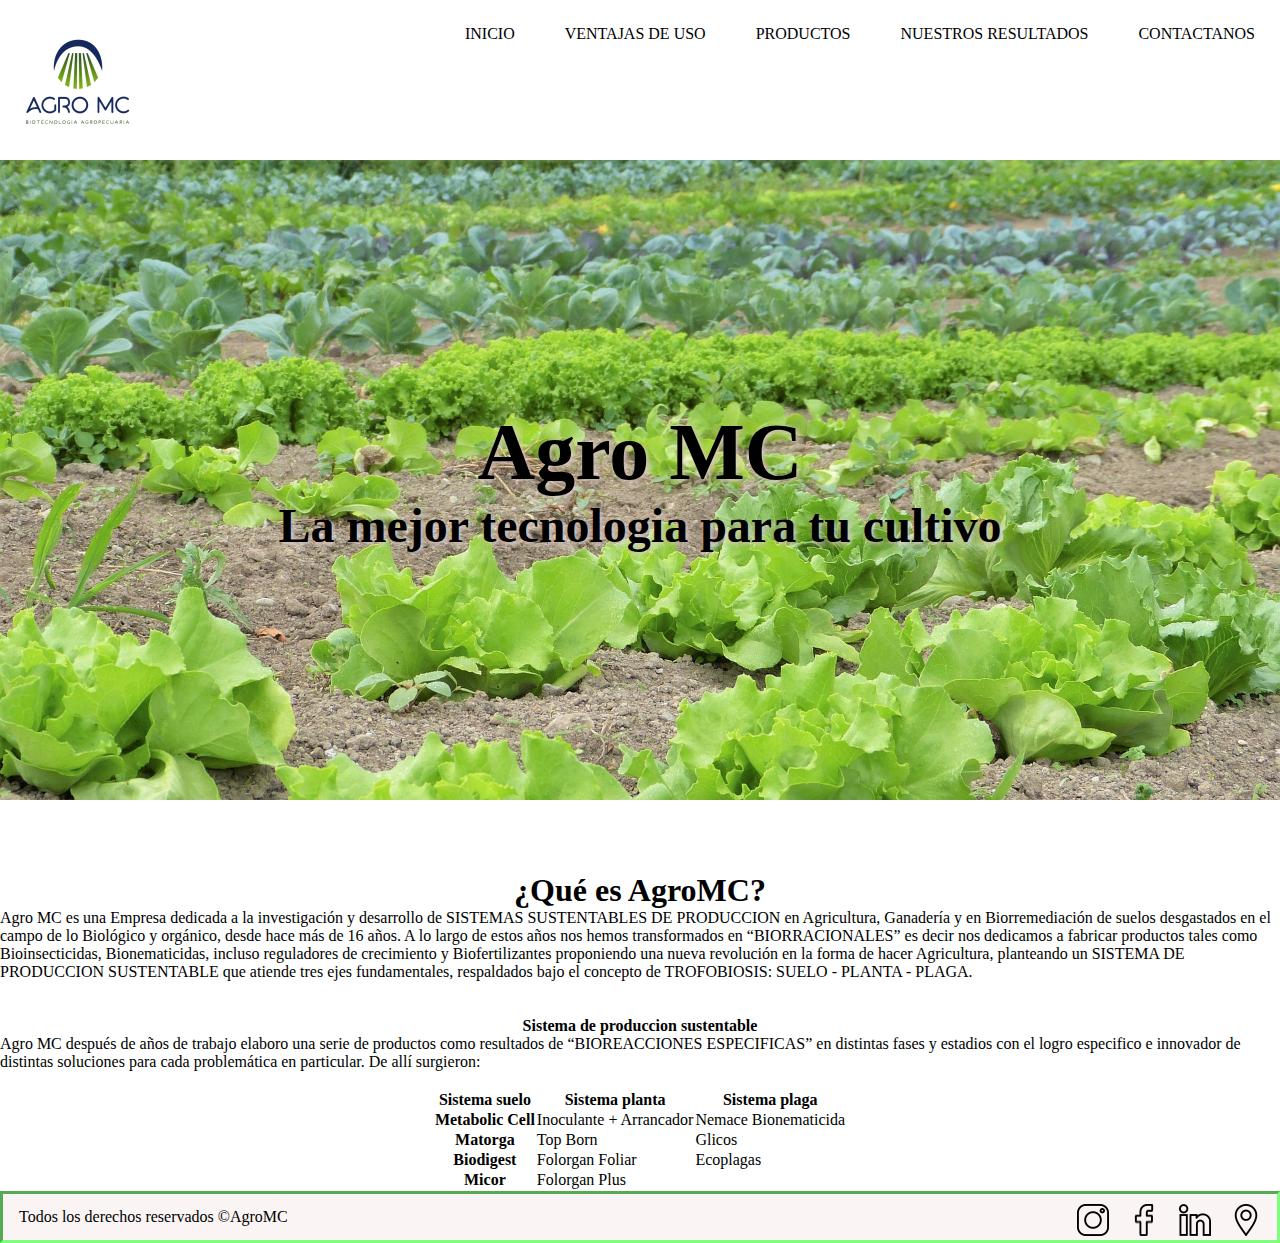
<file: index.html>
<!DOCTYPE html>
<html lang="en">
<head>
    <meta charset="UTF-8" />
    <meta http-equiv="X-UA-Compatible" content="IE=edge" />
    <meta name="viewport" content="width=device-width, initial-scale=1.0" />
    <!-- BOOTSTRAP -->
    <link href="https://cdn.jsdelivr.net/npm/bootstrap@5.2.2/dist/css/bootstrap.min.css" rel="stylesheet" integrity="sha384-Zenh87qX5JnK2Jl0vWa8Ck2rdkQ2Bzep5IDxbcnCeuOxjzrPF/et3URy9Bv1WTRi" crossorigin="anonymous">
    <!-- El archivo CSS -->
    <link rel="stylesheet" href="./css/estilos.css" />
    <title>Agro MC</title>
</head>
<body class="contenedor">

    <header class="header">
    <div class="logo">
        <a href="./index.html"><img src="./archivos/imagenes/agromc.png" alt="logo-agromc"></a>
    </div>
    <nav class="navbar">
        <ul>
            <li><a href="./index.html">INICIO</a></li>
            <li><a href="./paginas/ventajas.html">VENTAJAS DE USO</a></li>
            <li><a href="./paginas/productos.html">PRODUCTOS</a></li>
            <li><a href="./paginas/resultados.html">NUESTROS RESULTADOS</a></li>
            <li><a href="./paginas/contact.html">CONTACTANOS</a></li>
        </ul>
    </nav>
</header>

<main class="man">
    <section class="seccion">
        <h1>Agro MC</h1>
        <h2>La mejor tecnologia para tu cultivo</h2>
    </section>
    
    <section class="seccion2">
        <br><br><br><br>
        <h3>¿Qué es AgroMC?</h3>
        <p class="texto1">Agro MC es una Empresa dedicada a la investigación y desarrollo de
            SISTEMAS SUSTENTABLES DE PRODUCCION en Agricultura, Ganadería y en
            Biorremediación de suelos desgastados en el campo de lo Biológico y
            orgánico, desde hace más de 16 años. A lo largo de estos años nos
            hemos transformados en “BIORRACIONALES” es decir nos dedicamos a
            fabricar productos tales como Bioinsecticidas, Bionematicidas, incluso
            reguladores de crecimiento y Biofertilizantes proponiendo una nueva
            revolución en la forma de hacer Agricultura, planteando un SISTEMA DE
            PRODUCCION SUSTENTABLE que atiende tres ejes fundamentales,
            respaldados bajo el concepto de TROFOBIOSIS: SUELO - PLANTA - PLAGA.</p>
            <br><br>
            <h4>Sistema de produccion sustentable</h4>
            <p class="texto2">Agro MC después de años de trabajo elaboro una serie de productos como
                resultados de “BIOREACCIONES ESPECIFICAS” en distintas fases y
                estadios con el logro especifico e innovador de distintas soluciones
                para cada problemática en particular. De allí surgieron:</p>
                <br>
                <table class="table">
                    <thead>
                    <tr>
                        <th scope="col">Sistema suelo</th>
                        <th scope="col">Sistema planta</th>
                        <th scope="col">Sistema plaga</th>
                    </tr>
                    </thead>
                    <tbody>
                    <tr>
                        <th scope="row">Metabolic Cell</th>
                        <td>Inoculante + Arrancador</td>
                        <td>Nemace Bionematicida</td>
                    </tr>
                    <tr>
                        <th scope="row">Matorga</th>
                        <td>Top Born</td>
                        <td>Glicos</td>
                    </tr>
                    <tr>
                        <th scope="row">Biodigest</th>
                        <td>Folorgan Foliar</td>
                        <td>Ecoplagas</td>
                    </tr>
                    <tr>
                        <th scope="row">Micor</th>
                        <td>Folorgan Plus</td>
                    </tr>
                    </tbody>
                </table>
    </section>
</main>



<footer class="fuder">
<p class="texto3">Todos los derechos reservados ©AgroMC</p>
<div class="iconos">
    <ul>
        <a href="https://www.instagram.com" target="_blank"><img src="./archivos/iconos/instagram.png" alt="insta"></a>
        <a href="https://www.facebook.com/profile.php?id=100083065193727" target="_blank"><img src="./archivos/iconos/facebook.png" alt="face"></a>
        <a href="https://www.linkedin.com/in/manuel-cialzeta-11a36474/" target="blank"><img src="./archivos/iconos/linkedin.png" alt="linkedin"></a>
        <a href="https://goo.gl/maps/3qFiRSuujqrDKntq9" target="_blank"><img src="./archivos/iconos/ubicacion.png" alt="ubicacion"></a>
    </ul>
</div>
</footer>


<script src="https://cdn.jsdelivr.net/npm/bootstrap@5.2.2/dist/js/bootstrap.bundle.min.js" integrity="sha384-OERcA2EqjJCMA+/3y+gxIOqMEjwtxJY7qPCqsdltbNJuaOe923+mo//f6V8Qbsw3" crossorigin="anonymous"></script>
</body>
</html>
</file>
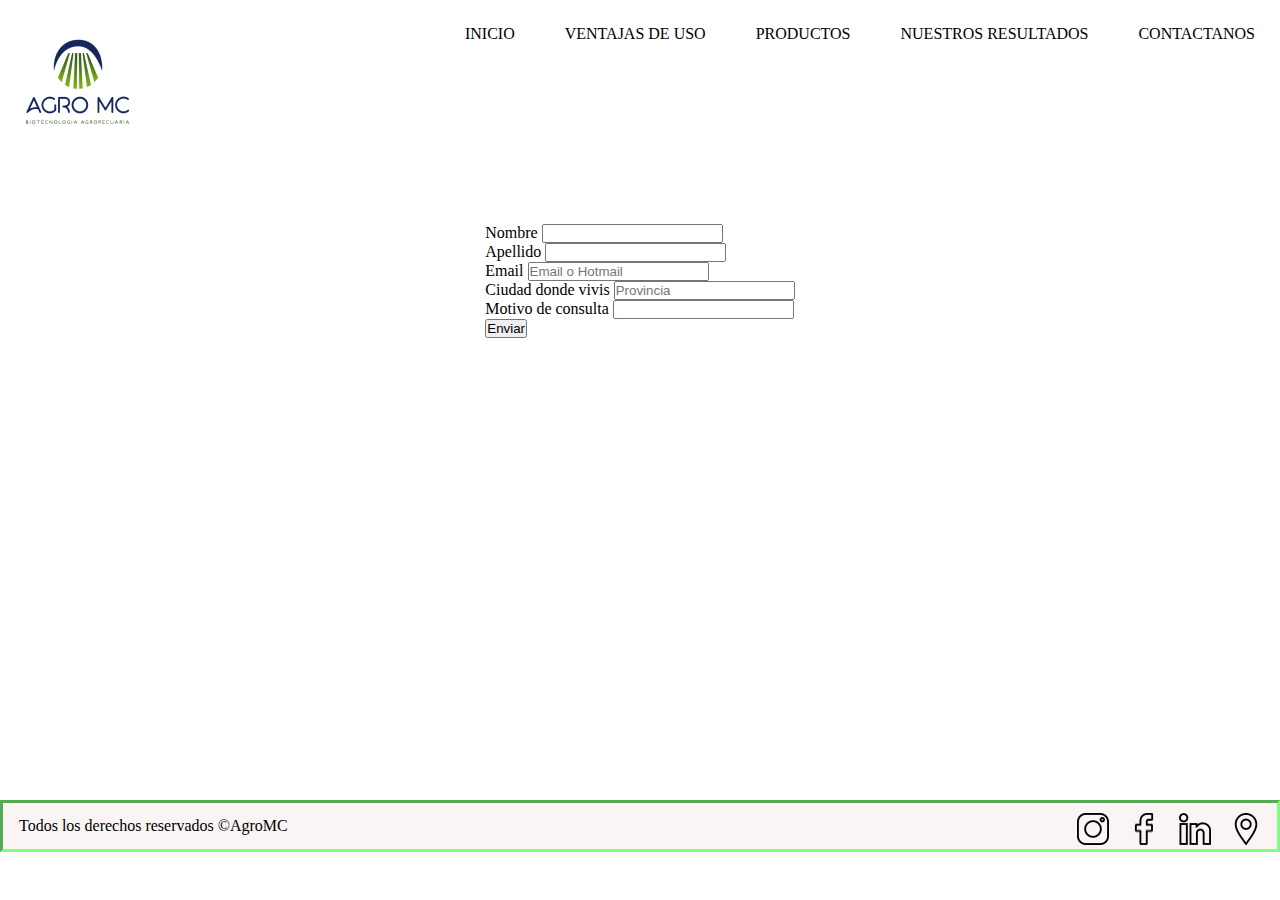
<file: paginas/contact.html>
<!DOCTYPE html>
<html lang="en">
<head>
    <meta charset="UTF-8">
    <meta http-equiv="X-UA-Compatible" content="IE=edge">
    <meta name="viewport" content="width=device-width, initial-scale=1.0">
    <!-- BOOTSTRAP -->
    <link href="https://cdn.jsdelivr.net/npm/bootstrap@5.2.2/dist/css/bootstrap.min.css" rel="stylesheet" integrity="sha384-Zenh87qX5JnK2Jl0vWa8Ck2rdkQ2Bzep5IDxbcnCeuOxjzrPF/et3URy9Bv1WTRi" crossorigin="anonymous">
    <!-- CSS -->
    <link rel="stylesheet" href="../css/estilos.css" /> 
    <title>Contacto Agro MC</title>
</head>
<body class="contenedor-contacto">

    <header class="header">
        <div class="logo">
            <a href="./index.html"><img src="../archivos/imagenes/agromc.png" alt="logo-agromc"></a>
            </div>
        <nav class="navbar">
            <ul>
                <li><a href="../index.html">INICIO</a></li>
                <li><a href="../paginas/ventajas.html">VENTAJAS DE USO</a></li>
                <li><a href="../paginas/productos.html">PRODUCTOS</a></li>
                <li><a href="../paginas/resultados.html">NUESTROS RESULTADOS</a></li>
                <li><a href="../paginas/contact.html">CONTACTANOS</a></li>
            </ul>
        </nav>
    </header>



<main class="man">
    <article class="formulario">
            <form class="row g-3">
                <div class="col-md-6">
                <label for="inputEmail4" class="form-label">Nombre</label>
                <input type="text" class="form-control" id="inputEmail4">
                </div>
                <div class="col-md-6">
                <label for="inputPassword4" class="form-label">Apellido</label>
                <input class="form-control" id="inputPassword4">
                </div>
                <div class="col-12">
                <label for="inputAddress" class="form-label">Email</label>
                <input type="text" class="form-control" id="inputAddress" placeholder="Email o Hotmail">
                </div>
                <div class="col-12">
                <label for="inputAddress2" class="form-label">Ciudad donde vivis</label>
                <input type="text-area" class="form-control" id="inputAddress2" placeholder="Provincia">
                </div>
                <div class="col-md-6">
                <label for="inputCity" class="form-label">Motivo de consulta</label>
                <input type="text" class="form-control" id="inputCity">
                </div>
                <div class="col-12">
                </div>
                </div>
                <div class="col-12">
                <button type="submit" class="btn btn-primary">Enviar</button>
                </div>
            </form>

    </article>
</main>


    <footer class="fuder">
        <p class="texto3">Todos los derechos reservados ©AgroMC</p>
        <div class="iconos">
            <ul>
                <a href="https://www.instagram.com" target="_blank"><img src="../archivos/iconos/instagram.png" alt="insta"></a>
                <a href="https://www.facebook.com/profile.php?id=100083065193727" target="_blank"><img src="../archivos/iconos/facebook.png" alt="face"></a>
                <a href="https://www.linkedin.com/in/manuel-cialzeta-11a36474/" target="blank"><img src="../archivos/iconos/linkedin.png" alt="linkedin"></a>
                <a href="https://goo.gl/maps/3qFiRSuujqrDKntq9" target="_blank"><img src="../archivos/iconos/ubicacion.png" alt="ubicacion"></a>
            </ul>
        </div>
    </footer>

<script src="https://cdn.jsdelivr.net/npm/bootstrap@5.2.2/dist/js/bootstrap.bundle.min.js" integrity="sha384-OERcA2EqjJCMA+/3y+gxIOqMEjwtxJY7qPCqsdltbNJuaOe923+mo//f6V8Qbsw3" crossorigin="anonymous"></script>
</body>
</html>
</file>
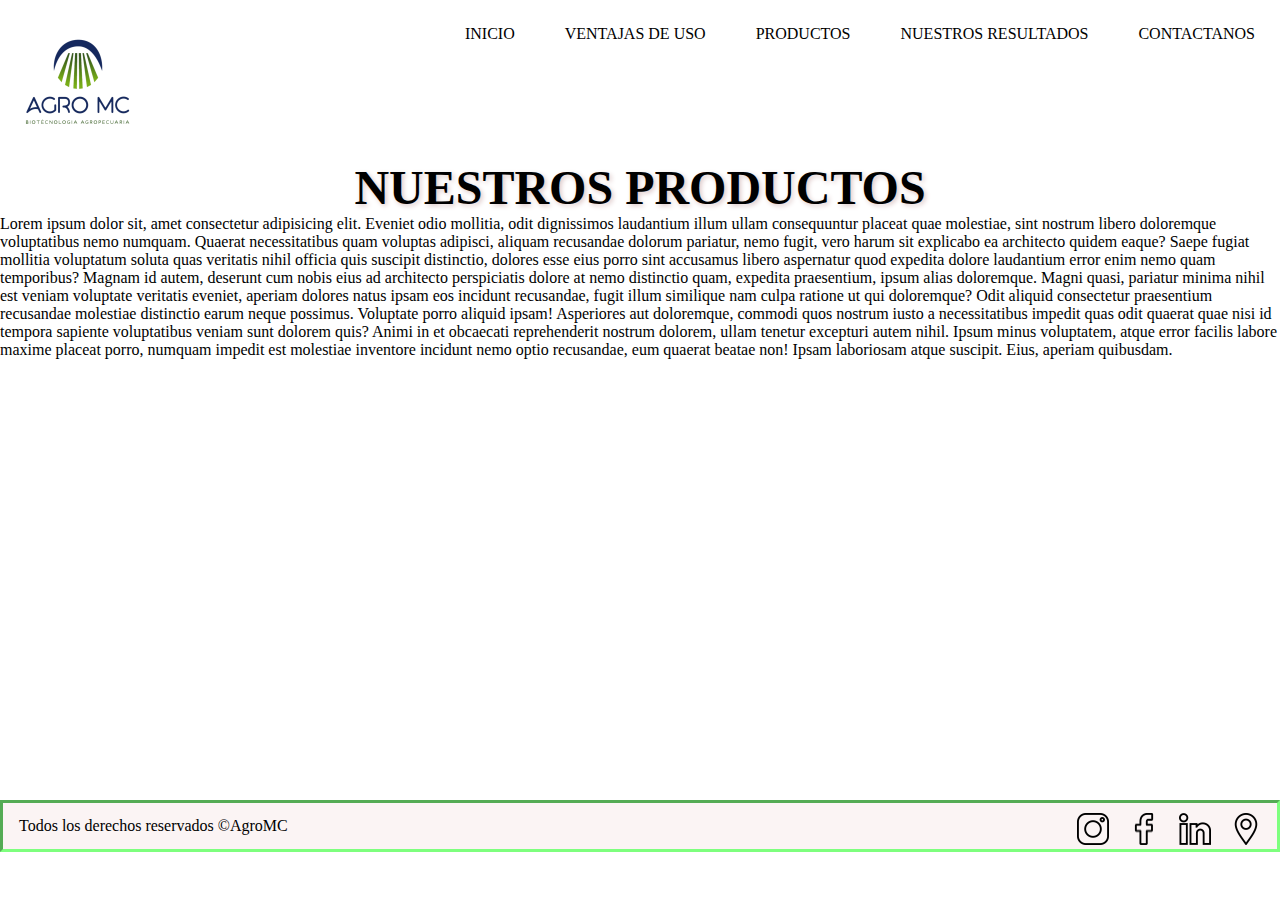
<file: paginas/productos.html>
<!DOCTYPE html>
<html lang="en">
<head>
    <meta charset="UTF-8">
    <meta http-equiv="X-UA-Compatible" content="IE=edge">
    <meta name="viewport" content="width=device-width, initial-scale=1.0">
    <!-- BOOTSTRAP -->
    <link href="https://cdn.jsdelivr.net/npm/bootstrap@5.2.2/dist/css/bootstrap.min.css" rel="stylesheet" integrity="sha384-Zenh87qX5JnK2Jl0vWa8Ck2rdkQ2Bzep5IDxbcnCeuOxjzrPF/et3URy9Bv1WTRi" crossorigin="anonymous">
    <!-- CSS -->
    <link rel="stylesheet" href="../css/estilos.css"/>
    
    <title>Productos Agro MC</title>
</head>
<body class="contenedor-productos">
    
    <header class="header">
        <div class="logo">
            <a href="./index.html"><img src="../archivos/imagenes/agromc.png" alt="logo-agromc"></a>
            </div>
        <nav class="navbar">
            <ul>
                <li><a href="../index.html">INICIO</a></li>
                <li><a href="../paginas/ventajas.html">VENTAJAS DE USO</a></li>
                <li><a href="../paginas/productos.html">PRODUCTOS</a></li>
                <li><a href="../paginas/resultados.html">NUESTROS RESULTADOS</a></li>
                <li><a href="../paginas/contact.html">CONTACTANOS</a></li>
            </ul>
        </nav>
    </header>

    <main class="man">
        <section class="productos">
            <h2>NUESTROS PRODUCTOS</h2>
            <p>Lorem ipsum dolor sit, amet consectetur adipisicing elit. Eveniet odio mollitia, odit dignissimos laudantium illum ullam consequuntur placeat quae molestiae, sint nostrum libero doloremque voluptatibus nemo numquam. Quaerat necessitatibus quam voluptas adipisci, aliquam recusandae dolorum pariatur, nemo fugit, vero harum sit explicabo ea architecto quidem eaque? Saepe fugiat mollitia voluptatum soluta quas veritatis nihil officia quis suscipit distinctio, dolores esse eius porro sint accusamus libero aspernatur quod expedita dolore laudantium error enim nemo quam temporibus? Magnam id autem, deserunt cum nobis eius ad architecto perspiciatis dolore at nemo distinctio quam, expedita praesentium, ipsum alias doloremque. Magni quasi, pariatur minima nihil est veniam voluptate veritatis eveniet, aperiam dolores natus ipsam eos incidunt recusandae, fugit illum similique nam culpa ratione ut qui doloremque? Odit aliquid consectetur praesentium recusandae molestiae distinctio earum neque possimus. Voluptate porro aliquid ipsam! Asperiores aut doloremque, commodi quos nostrum iusto a necessitatibus impedit quas odit quaerat quae nisi id tempora sapiente voluptatibus veniam sunt dolorem quis? Animi in et obcaecati reprehenderit nostrum dolorem, ullam tenetur excepturi autem nihil. Ipsum minus voluptatem, atque error facilis labore maxime placeat porro, numquam impedit est molestiae inventore incidunt nemo optio recusandae, eum quaerat beatae non! Ipsam laboriosam atque suscipit. Eius, aperiam quibusdam.</p>
        </section>
    </main>
    
    
    
    
    
    <footer class="fuder">
        <p class="texto3">Todos los derechos reservados ©AgroMC</p>
        <div class="iconos">
            <ul>
                <a href="https://www.instagram.com" target="_blank"><img src="../archivos/iconos/instagram.png" alt="insta"></a>
                <a href="https://www.facebook.com/profile.php?id=100083065193727" target="_blank"><img src="../archivos/iconos/facebook.png" alt="face"></a>
                <a href="https://www.linkedin.com/in/manuel-cialzeta-11a36474/" target="blank"><img src="../archivos/iconos/linkedin.png" alt="linkedin"></a>
                <a href="https://goo.gl/maps/3qFiRSuujqrDKntq9" target="_blank"><img src="../archivos/iconos/ubicacion.png" alt="ubicacion"></a>
            </ul>
        </div>
    </footer>
    
<script src="https://cdn.jsdelivr.net/npm/bootstrap@5.2.2/dist/js/bootstrap.bundle.min.js" integrity="sha384-OERcA2EqjJCMA+/3y+gxIOqMEjwtxJY7qPCqsdltbNJuaOe923+mo//f6V8Qbsw3" crossorigin="anonymous"></script>
</body>
</html>
</file>
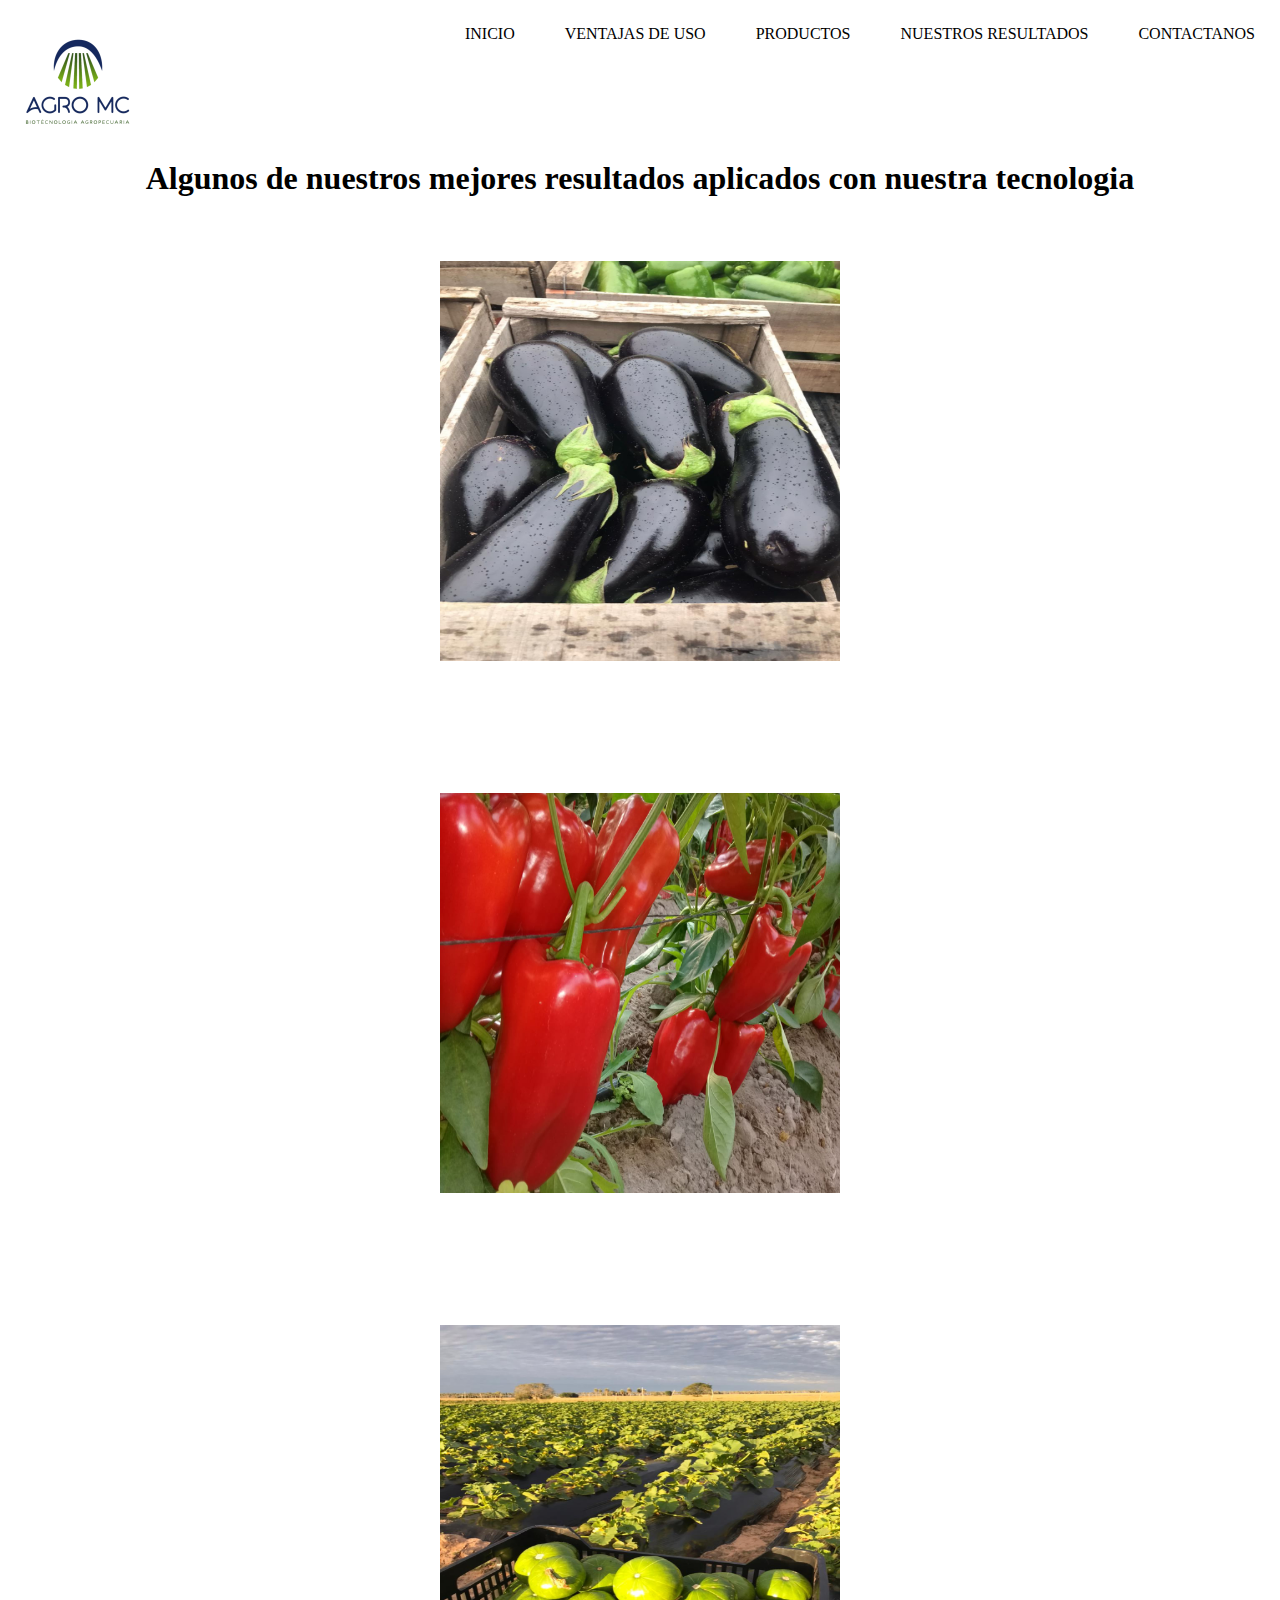
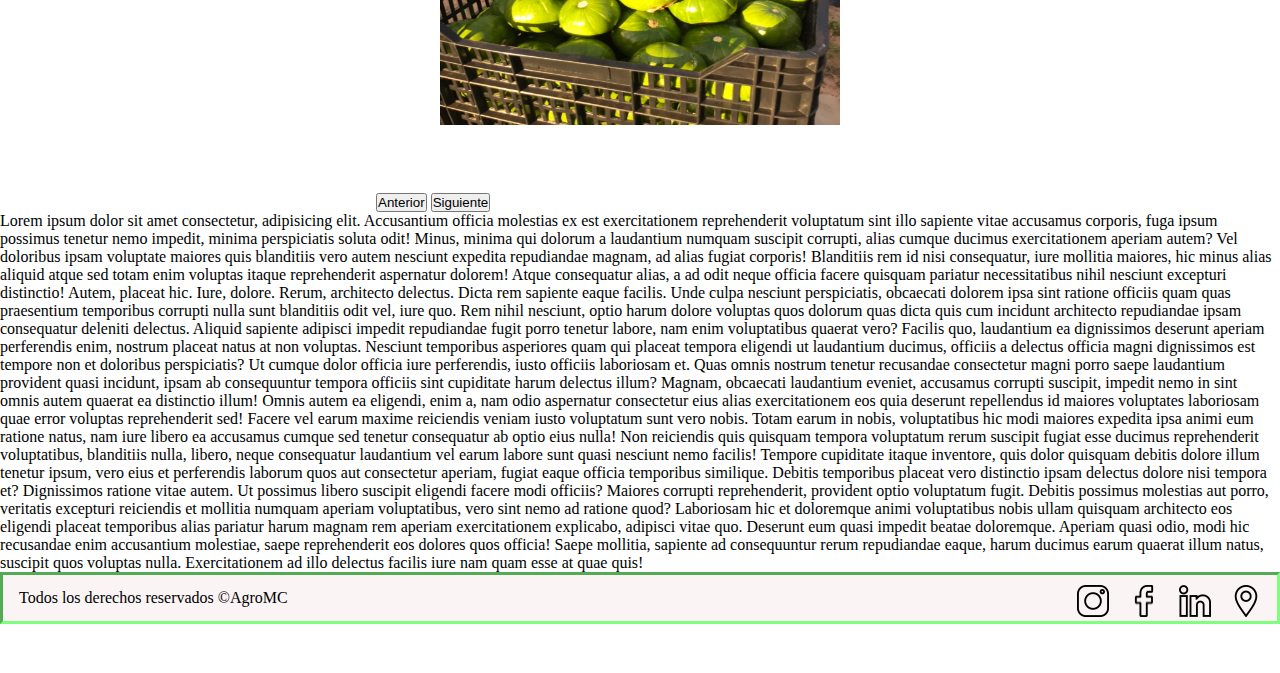
<file: paginas/resultados.html>
<!DOCTYPE html>
<html lang="en">
<head>
    <meta charset="UTF-8">
    <meta http-equiv="X-UA-Compatible" content="IE=edge">
    <meta name="viewport" content="width=device-width, initial-scale=1.0">
    <!-- BOOTSTRAP -->
    <link href="https://cdn.jsdelivr.net/npm/bootstrap@5.2.2/dist/css/bootstrap.min.css" rel="stylesheet" integrity="sha384-Zenh87qX5JnK2Jl0vWa8Ck2rdkQ2Bzep5IDxbcnCeuOxjzrPF/et3URy9Bv1WTRi" crossorigin="anonymous">
    <!-- CSS -->
    <link rel="stylesheet" href="../css/estilos.css" />
    
    <title>Resultados Agro MC</title>
</head>

<body class="contenedor-resultados">
    <header class="header">
        <div class="logo">
            <a href="../index.html"><img src="../archivos/imagenes/agromc.png" alt="logo-agromc"></a>
            </div>
        <nav class="navbar">
            <ul>
                <li><a href="../index.html">INICIO</a></li>
                <li><a href="../paginas/ventajas.html">VENTAJAS DE USO</a></li>
                <li><a href="../paginas/productos.html">PRODUCTOS</a></li>
                <li><a href="../paginas/resultados.html">NUESTROS RESULTADOS</a></li>
                <li><a href="../paginas/contact.html">CONTACTANOS</a></li>
            </ul>
        </nav>
    </header>

    <main class="man">
        <h6>Algunos de nuestros mejores resultados aplicados con nuestra tecnologia</h6>
        <section class="carrusel">
            <div id="carouselExampleInterval" class="carousel slide" data-bs-ride="carousel">
                <div class="carousel-inner">
                <div class="carousel-item active" data-bs-interval="10000">
                    <img src="../archivos/imagenes/berenjena.jpeg" class="d-block w-100" alt="...">
                </div>
                <div class="carousel-item" data-bs-interval="2000">
                    <img src="../archivos/imagenes/morrones.jpeg" class="d-block w-100" alt="...">
                </div>
                <div class="carousel-item">
                    <img src="../archivos/imagenes/zapallito.jpeg" class="d-block w-100" alt="...">
                </div>
                </div>
                <button class="carousel-control-prev" type="button" data-bs-target="#carouselExampleInterval" data-bs-slide="prev">
                <span class="carousel-control-prev-icon" aria-hidden="true"></span>
                <span class="visually-hidden">Anterior</span>
                </button>
                <button class="carousel-control-next" type="button" data-bs-target="#carouselExampleInterval" data-bs-slide="next">
                <span class="carousel-control-next-icon" aria-hidden="true"></span>
                <span class="visually-hidden">Siguiente</span>
                </button>
            </div>
        </section>
        <p>Lorem ipsum dolor sit amet consectetur, adipisicing elit. Accusantium officia molestias ex est exercitationem reprehenderit voluptatum sint illo sapiente vitae accusamus corporis, fuga ipsum possimus tenetur nemo impedit, minima perspiciatis soluta odit! Minus, minima qui dolorum a laudantium numquam suscipit corrupti, alias cumque ducimus exercitationem aperiam autem? Vel doloribus ipsam voluptate maiores quis blanditiis vero autem nesciunt expedita repudiandae magnam, ad alias fugiat corporis! Blanditiis rem id nisi consequatur, iure mollitia maiores, hic minus alias aliquid atque sed totam enim voluptas itaque reprehenderit aspernatur dolorem! Atque consequatur alias, a ad odit neque officia facere quisquam pariatur necessitatibus nihil nesciunt excepturi distinctio! Autem, placeat hic. Iure, dolore. Rerum, architecto delectus. Dicta rem sapiente eaque facilis. Unde culpa nesciunt perspiciatis, obcaecati dolorem ipsa sint ratione officiis quam quas praesentium temporibus corrupti nulla sunt blanditiis odit vel, iure quo. Rem nihil nesciunt, optio harum dolore voluptas quos dolorum quas dicta quis cum incidunt architecto repudiandae ipsam consequatur deleniti delectus. Aliquid sapiente adipisci impedit repudiandae fugit porro tenetur labore, nam enim voluptatibus quaerat vero? Facilis quo, laudantium ea dignissimos deserunt aperiam perferendis enim, nostrum placeat natus at non voluptas. Nesciunt temporibus asperiores quam qui placeat tempora eligendi ut laudantium ducimus, officiis a delectus officia magni dignissimos est tempore non et doloribus perspiciatis? Ut cumque dolor officia iure perferendis, iusto officiis laboriosam et. Quas omnis nostrum tenetur recusandae consectetur magni porro saepe laudantium provident quasi incidunt, ipsam ab consequuntur tempora officiis sint cupiditate harum delectus illum? Magnam, obcaecati laudantium eveniet, accusamus corrupti suscipit, impedit nemo in sint omnis autem quaerat ea distinctio illum! Omnis autem ea eligendi, enim a, nam odio aspernatur consectetur eius alias exercitationem eos quia deserunt repellendus id maiores voluptates laboriosam quae error voluptas reprehenderit sed! Facere vel earum maxime reiciendis veniam iusto voluptatum sunt vero nobis. Totam earum in nobis, voluptatibus hic modi maiores expedita ipsa animi eum ratione natus, nam iure libero ea accusamus cumque sed tenetur consequatur ab optio eius nulla! Non reiciendis quis quisquam tempora voluptatum rerum suscipit fugiat esse ducimus reprehenderit voluptatibus, blanditiis nulla, libero, neque consequatur laudantium vel earum labore sunt quasi nesciunt nemo facilis! Tempore cupiditate itaque inventore, quis dolor quisquam debitis dolore illum tenetur ipsum, vero eius et perferendis laborum quos aut consectetur aperiam, fugiat eaque officia temporibus similique. Debitis temporibus placeat vero distinctio ipsam delectus dolore nisi tempora et? Dignissimos ratione vitae autem. Ut possimus libero suscipit eligendi facere modi officiis? Maiores corrupti reprehenderit, provident optio voluptatum fugit. Debitis possimus molestias aut porro, veritatis excepturi reiciendis et mollitia numquam aperiam voluptatibus, vero sint nemo ad ratione quod? Laboriosam hic et doloremque animi voluptatibus nobis ullam quisquam architecto eos eligendi placeat temporibus alias pariatur harum magnam rem aperiam exercitationem explicabo, adipisci vitae quo. Deserunt eum quasi impedit beatae doloremque. Aperiam quasi odio, modi hic recusandae enim accusantium molestiae, saepe reprehenderit eos dolores quos officia! Saepe mollitia, sapiente ad consequuntur rerum repudiandae eaque, harum ducimus earum quaerat illum natus, suscipit quos voluptas nulla. Exercitationem ad illo delectus facilis iure nam quam esse at quae quis!</p>
    </main>
    

    
    
    <footer class="fuder">
        <p class="texto3">Todos los derechos reservados ©AgroMC</p>
        <div class="iconos">
            <ul>
                <a href="https://www.instagram.com" target="_blank"><img src="../archivos/iconos/instagram.png" alt="insta"></a>
                <a href="https://www.facebook.com/profile.php?id=100083065193727" target="_blank"><img src="../archivos/iconos/facebook.png" alt="face"></a>
                <a href="https://www.linkedin.com/in/manuel-cialzeta-11a36474/" target="blank"><img src="../archivos/iconos/linkedin.png" alt="linkedin"></a>
                <a href="https://goo.gl/maps/3qFiRSuujqrDKntq9" target="_blank"><img src="../archivos/iconos/ubicacion.png" alt="ubicacion"></a>
            </ul>
        </div>
    </footer>


<script src="https://cdn.jsdelivr.net/npm/bootstrap@5.2.2/dist/js/bootstrap.bundle.min.js" integrity="sha384-OERcA2EqjJCMA+/3y+gxIOqMEjwtxJY7qPCqsdltbNJuaOe923+mo//f6V8Qbsw3" crossorigin="anonymous"></script>
</body>
</html>
</file>
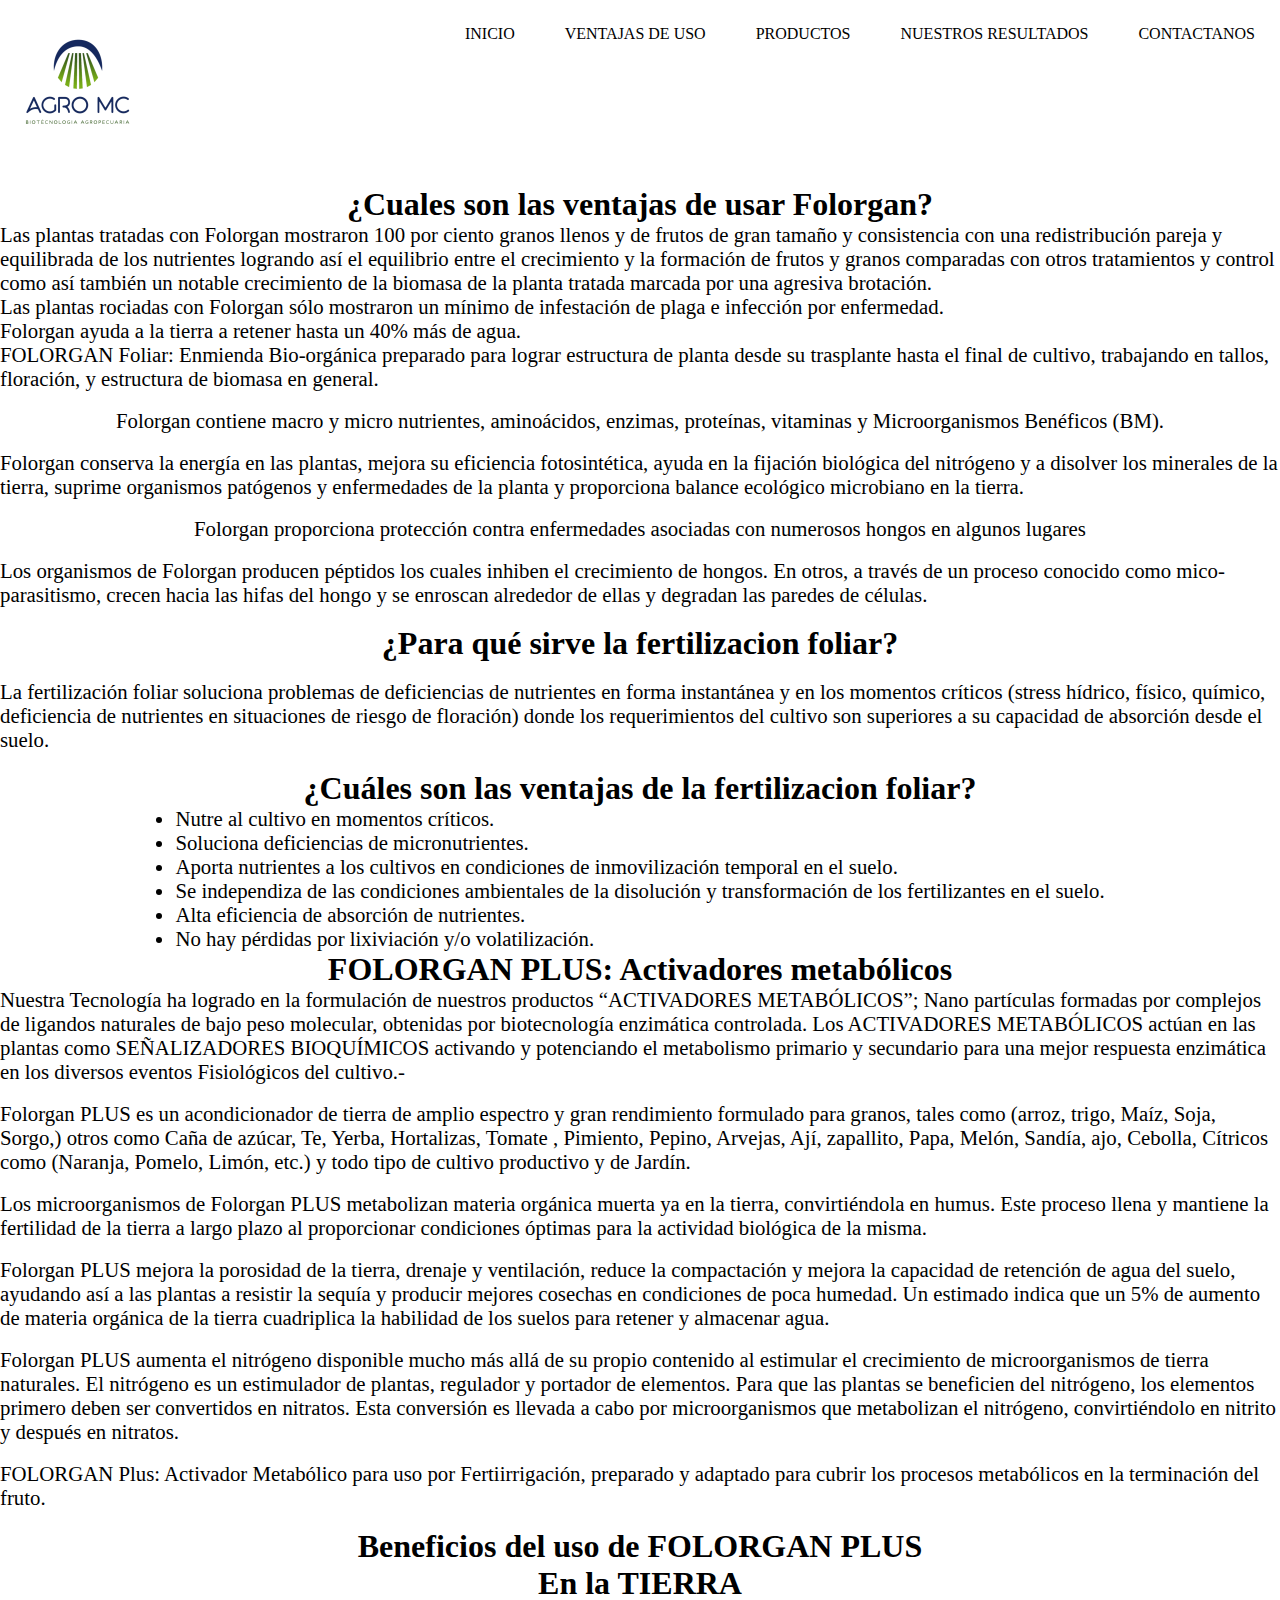
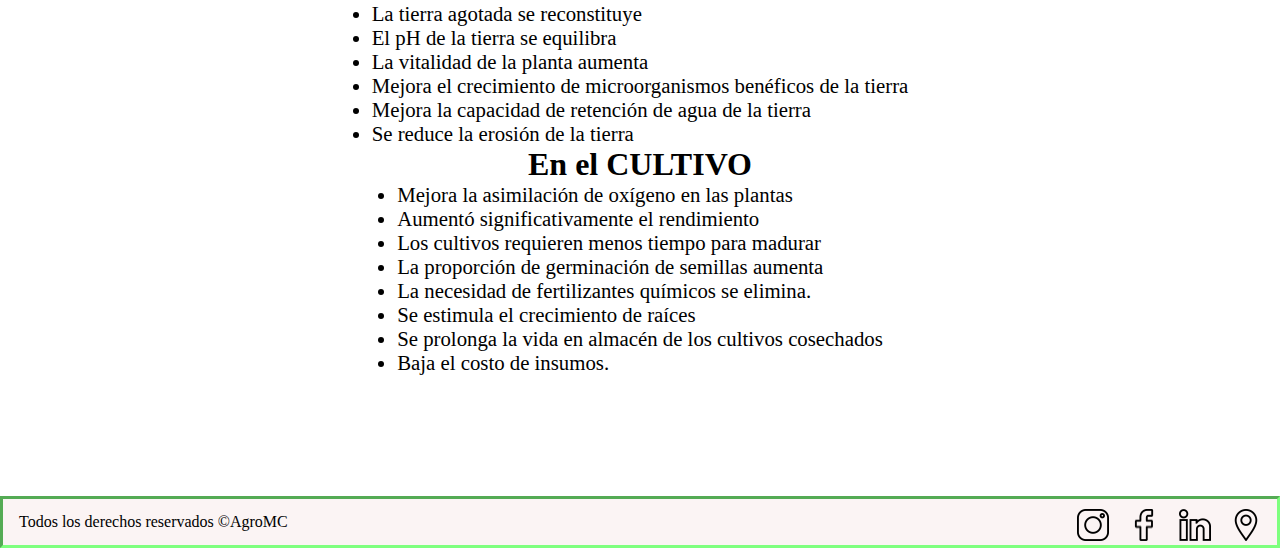
<file: paginas/ventajas.html>
<!DOCTYPE html>
<html lang="en">
<head>
    <meta charset="UTF-8">
    <meta http-equiv="X-UA-Compatible" content="IE=edge">
    <meta name="viewport" content="width=device-width, initial-scale=1.0">
    <!-- BOOTSTRAP -->
    <link href="https://cdn.jsdelivr.net/npm/bootstrap@5.2.2/dist/css/bootstrap.min.css" rel="stylesheet" integrity="sha384-Zenh87qX5JnK2Jl0vWa8Ck2rdkQ2Bzep5IDxbcnCeuOxjzrPF/et3URy9Bv1WTRi" crossorigin="anonymous">
    <!-- CSS -->
    <link rel="stylesheet" href="../css/estilos.css" />
    
    <title>Ventajas Agro MC</title>
</head>
<body class="contenedor">
    
    <header class="header">
        <div class="logo">
            <a href="./index.html"><img src="../archivos/imagenes/agromc.png" alt="logo-agromc"></a>
            </div>
        <nav class="navbar">
            <ul>
                <li><a href="../index.html">INICIO</a></li>
                <li><a href="../paginas/ventajas.html">VENTAJAS DE USO</a></li>
                <li><a href="../paginas/productos.html">PRODUCTOS</a></li>
                <li><a href="../paginas/resultados.html">NUESTROS RESULTADOS</a></li>
                <li><a href="../paginas/contact.html">CONTACTANOS</a></li>
            </ul>
        </nav>
    </header>

    <main class="man">
        <article class="ventajas-de-uso">
            <h5>¿Cuales son las ventajas de usar Folorgan?</h5>
            <ul>
                <li>Las plantas tratadas con Folorgan mostraron 100 por ciento granos llenos y de frutos de gran tamaño y consistencia con una redistribución pareja y equilibrada de los nutrientes logrando así el equilibrio entre el crecimiento y la formación de frutos y granos comparadas con otros tratamientos y control como así también un notable crecimiento de la biomasa de la planta tratada marcada por una agresiva brotación.</li>
                <li>Las plantas rociadas con Folorgan sólo mostraron un mínimo de infestación de plaga e infección por enfermedad.</li>
                <li>Folorgan ayuda a la tierra a retener hasta un 40% más de agua.</li>
            </ul>
            <p>FOLORGAN Foliar: Enmienda Bio-orgánica preparado para lograr estructura de planta desde su trasplante hasta el final de cultivo, trabajando en tallos, floración, y estructura de biomasa en general.</p>
            <br>
            <p>Folorgan contiene macro y micro nutrientes, aminoácidos, enzimas, proteínas, vitaminas y Microorganismos Benéficos (BM).</p>
            <br>
            <p>Folorgan conserva la energía en las plantas, mejora su eficiencia fotosintética, ayuda en la fijación biológica del nitrógeno y a disolver los minerales de la tierra, suprime organismos patógenos y enfermedades de la planta y proporciona balance ecológico microbiano en la tierra.</p>
            <br>
            <p>Folorgan proporciona protección contra enfermedades asociadas con numerosos hongos en algunos lugares</p>
            <br>
            <p>Los organismos de Folorgan producen péptidos los cuales inhiben el crecimiento de hongos. En otros, a través de un proceso conocido como mico-parasitismo, crecen hacia las hifas del hongo y se enroscan alrededor de ellas y degradan las paredes de células.</p>
            <br>
            <h6>¿Para qué sirve la fertilizacion foliar?</h6>
            <br>
            <p>La fertilización foliar soluciona problemas de deficiencias de nutrientes en forma instantánea y en los momentos críticos (stress hídrico, físico, químico, deficiencia de nutrientes en situaciones de riesgo de floración) donde los requerimientos del cultivo son superiores a su capacidad de absorción desde el suelo.</p>
            <br>
            <h6>¿Cuáles son las ventajas de la fertilizacion foliar?</h6>
            <ul>
                <li>Nutre al cultivo en momentos críticos.</li>
                <li>Soluciona deficiencias de micronutrientes.</li>
                <li>Aporta nutrientes a los cultivos en condiciones de inmovilización temporal en el suelo.</li>
                <li>Se independiza de las condiciones ambientales de la disolución y transformación de los fertilizantes en el suelo.</li>
                <li>Alta eficiencia de absorción de nutrientes.</li>
                <li>No hay pérdidas por lixiviación y/o volatilización.</li>
            </ul>
            <h6>FOLORGAN PLUS: Activadores metabólicos</h6>
            <p>Nuestra Tecnología ha logrado en la formulación de nuestros productos “ACTIVADORES METABÓLICOS”; Nano partículas formadas por complejos de ligandos naturales de bajo peso molecular, obtenidas por biotecnología enzimática controlada. Los ACTIVADORES METABÓLICOS actúan en las plantas como SEÑALIZADORES BIOQUÍMICOS activando y potenciando el metabolismo primario y secundario para una mejor respuesta enzimática en los diversos eventos Fisiológicos del cultivo.-</p>
            <br>
            <p>Folorgan PLUS es un acondicionador de tierra de amplio espectro y gran rendimiento formulado para granos, tales como (arroz, trigo, Maíz, Soja, Sorgo,) otros como Caña de azúcar, Te, Yerba, Hortalizas, Tomate , Pimiento, Pepino, Arvejas, Ají, zapallito, Papa, Melón, Sandía, ajo, Cebolla, Cítricos como (Naranja, Pomelo, Limón, etc.) y todo tipo de cultivo productivo y de Jardín.</p>
            <br>
            <p>Los microorganismos de Folorgan PLUS metabolizan materia orgánica muerta ya en la tierra, convirtiéndola en humus. Este proceso llena y mantiene la fertilidad de la tierra a largo plazo al proporcionar condiciones óptimas para la actividad biológica de la misma.</p>
            <br>
            <p>Folorgan PLUS mejora la porosidad de la tierra, drenaje y ventilación, reduce la compactación y mejora la capacidad de retención de agua del suelo, ayudando así a las plantas a resistir la sequía y producir mejores
            cosechas en condiciones de poca humedad. Un estimado indica que un 5% de aumento de materia orgánica de la tierra cuadriplica la habilidad de los suelos para retener y almacenar agua.</p>
            <br>
            <p>
            Folorgan PLUS aumenta el nitrógeno disponible mucho más allá de su propio contenido al estimular el crecimiento de microorganismos de tierra naturales. El nitrógeno es un estimulador de plantas, regulador y portador de elementos. Para que las plantas se beneficien del nitrógeno, los elementos primero deben ser convertidos en nitratos. Esta conversión es llevada a cabo por microorganismos que metabolizan el nitrógeno, convirtiéndolo en nitrito y después en nitratos.</p>
            <br>
            <p>FOLORGAN Plus: Activador Metabólico para uso por Fertiirrigación, preparado y adaptado para cubrir los procesos metabólicos en la terminación del fruto.</p>
            <br>
            <h6>Beneficios del uso de FOLORGAN PLUS</h6>
            <h6>En la TIERRA</h6>
            <ul>
                <li>La tierra agotada se reconstituye</li>
                <li>El pH de la tierra se equilibra</li>
                <li>La vitalidad de la planta aumenta</li>
                <li>Mejora el crecimiento de microorganismos benéficos de la tierra</li>
                <li>Mejora la capacidad de retención de agua de la tierra</li>
                <li>Se reduce la erosión de la tierra</li>
            </ul>
            <h6>En el CULTIVO</h6>
            <ul>
                <li>Mejora la asimilación de oxígeno en las plantas</li>
                <li>Aumentó significativamente el rendimiento</li>
                <li>Los cultivos requieren menos tiempo para madurar</li>
                <li>La proporción de germinación de semillas aumenta</li>
                <li>La necesidad de fertilizantes químicos se elimina.</li>
                <li>Se estimula el crecimiento de raíces</li>
                <li>Se prolonga la vida en almacén de los cultivos cosechados</li>
                <li>Baja el costo de insumos.</li>
            </ul>
        </article>
    </main>

    




    <footer class="fuder">
        <p class="texto3">Todos los derechos reservados ©AgroMC</p>
        <div class="iconos">
            <ul>
                <a href="https://www.instagram.com" target="_blank"><img src="../archivos/iconos/instagram.png" alt="insta"></a>
                <a href="https://www.facebook.com/profile.php?id=100083065193727" target="_blank"><img src="../archivos/iconos/facebook.png" alt="face"></a>
                <a href="https://www.linkedin.com/in/manuel-cialzeta-11a36474/" target="blank"><img src="../archivos/iconos/linkedin.png" alt="linkedin"></a>
                <a href="https://goo.gl/maps/3qFiRSuujqrDKntq9" target="_blank"><img src="../archivos/iconos/ubicacion.png" alt="ubicacion"></a>
            </ul>
        </div>
    </footer>

<script src="https://cdn.jsdelivr.net/npm/bootstrap@5.2.2/dist/js/bootstrap.bundle.min.js" integrity="sha384-OERcA2EqjJCMA+/3y+gxIOqMEjwtxJY7qPCqsdltbNJuaOe923+mo//f6V8Qbsw3" crossorigin="anonymous"></script>
</body>
</html>
</file>
<file: css/estilos.css>
*{ padding: 0%;
    margin: 0%;
    box-sizing: border-box;}

body{
    width: 100%;
    height: 100%;
}

.contenedor{
    display: grid;
    grid-template-areas: 
                        "header"
                        "main" 
                        "footer"; 
    grid-template-rows:1fr 5fr 0,5fr;

}

.contenedor-resultados{
    display: grid;
    grid-template-areas: 
                        "header"
                        "main" 
                        "footer"; 
    grid-template-rows: 0.1fr 4fr 0.2fr;

}

.contenedor-productos{
    display: grid;
    grid-template-areas: 
                        "header"
                        "main" 
                        "footer"; 
    grid-template-rows: 0.1fr 4fr 0.2fr;

}

.contenedor-contacto{
    display: grid;
    grid-template-areas: 
                        "header"
                        "main" 
                        "footer"; 
    grid-template-rows: 0.1fr 4fr 0.2fr;

}

.logo{
    width: 10rem;
    height: 10rem;
}

.logo img{
    width: 10rem;
    height: 10rem;
}

.header{
    display: flex;
    grid-area: header;
    justify-content: space-between;
}

.navbar{
    padding: 0%;
}

.navbar ul{
    display: flex;
}

.navbar a{
    text-decoration: none;
    color: black;
}

.navbar li{
    list-style-type: none;
    padding: 25px;
}

.navbar li a:hover{
    transition: 1s;
    color: rgb(219, 45, 45);
}

.man{
    grid-area: main;
    display: flex;
    flex-direction: column;
    align-items: center;
}

.seccion{
    display: flex;
    background-image: url(../archivos/imagenes/lechugas.jpg);
    background-size: cover;
    background-repeat: no-repeat;
    width: 100%;
    height: 40rem;
    align-items: center;
    justify-content: center;
    flex-direction: column;
}

h1{
    font-size: 5rem;
    text-shadow: 2px 2px 5px rgb(221, 200, 200);
}

h2{
    font-size: 3rem;
    text-shadow: 2px 2px 5px rgb(221, 200, 200);
}
.seccion2{
    display: flex;
    align-items: center;
    justify-content: center;
    flex-direction: column;
}

h3{
    font-size: 2rem;
}

.texto1{
    font-size: 1rem;
}


.fuder{
    grid-area: footer;
    background-color: rgb(251, 244, 244);
    border-style: inset;
    border-color: rgb(126, 255, 126);
    display: flex;
    justify-content: space-between;
    align-items: center;
}

.texto3{
    margin: 0%;
    padding-left: 1rem;
}

.iconos img{
    width: 2rem;
    height: 2rem;
    margin-right: 15px;
    margin-top: 10px;
}

.formulario form{
    padding: 5vw;
}

.ventajas-de-uso{
    display: flex;
    align-items: center;
    justify-content: center;
    flex-direction: column;
    margin: 2% 0 9.5% 0;
}

.ventajas-de-uso h5, h6{
    font-size: 2rem;
}

.ventajas-de-uso ul{
    font-size: 1.3rem;
}

.ventajas-de-uso p{
    font-size: 1.3rem;
}

.carrusel{
    grid-area: main;
}

.carrusel img{
    width: 25rem;
    height: 25rem;
    margin: 5vw;
}

.productos{
    display: flex;
    justify-content: center;
    align-items: center;
    flex-direction: column;
}



@media screen and (max-width: 576px)
{
    .logo img{
        display: none;
    }

    .contenedor{
        grid-template-rows: 0.1fr 10.5fr 0.2fr;
    }

    .contenedor-productos{
        grid-template-rows: 0.1fr 10.5fr 0.2fr;
    }

    .contenedor-resultados{
        grid-template-rows: 0.1fr 10.5fr 0.2fr;
    }

    .contenedor-contacto{
        grid-template-rows: 0.1fr 10.5fr 0.2fr;
    }

    .formulario form{
        padding: 50vw;
    }
}
</file>
